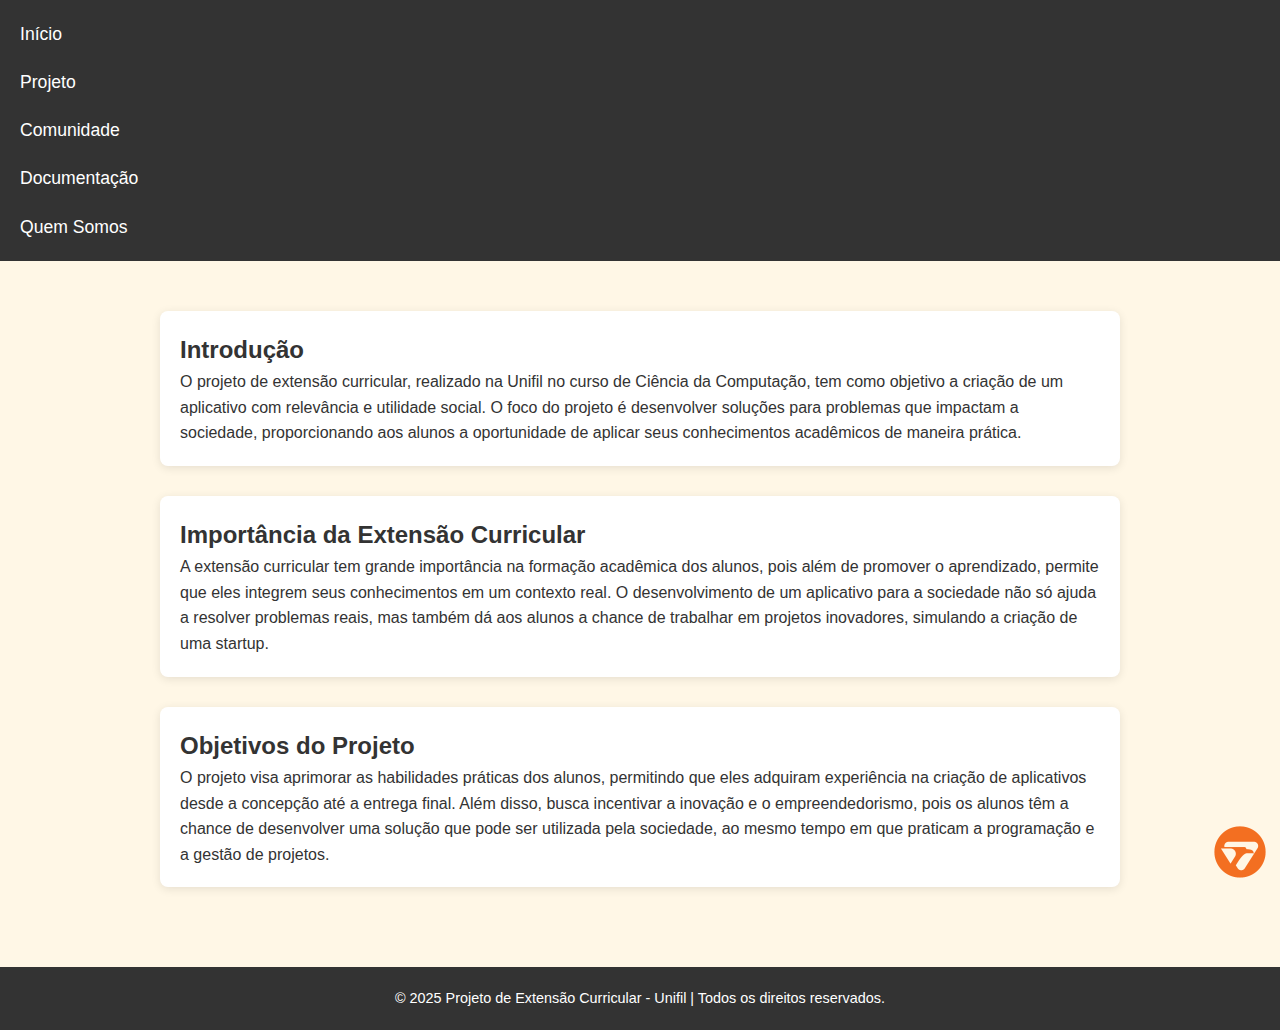
<file: index.html>
<!DOCTYPE html>
<html lang="pt-br">
<head>
    <meta charset="UTF-8">
    <meta name="viewport" content="width=device-width, initial-scale=1.0">
    <title>Portfólio Equipe</title>
    <link rel="stylesheet" href="styles.css">
</head>
<body>

    <!-- Menu de navegação -->
    <nav>
        <a href="index.html">Início</a>
        <a href="projeto.html" >Projeto</a>
        <a href="comunidade.html"  >Comunidade</a>
        <a href="Documentacao.html">Documentação</a>
         <a href="quem somos.html"  >Quem Somos</a>
    </nav>

     <!-- Seções do conteúdo -->
     <main class="content">
        <section id="intro" class="card">
            <h2>Introdução</h2>
            <p>O projeto de extensão curricular, realizado na Unifil no curso de Ciência da Computação, tem como objetivo a criação de um aplicativo com relevância e utilidade social. O foco do projeto é desenvolver soluções para problemas que impactam a sociedade, proporcionando aos alunos a oportunidade de aplicar seus conhecimentos acadêmicos de maneira prática.</p>
        </section>

        <section id="importancia" class="card">
            <h2>Importância da Extensão Curricular</h2>
            <p>A extensão curricular tem grande importância na formação acadêmica dos alunos, pois além de promover o aprendizado, permite que eles integrem seus conhecimentos em um contexto real. O desenvolvimento de um aplicativo para a sociedade não só ajuda a resolver problemas reais, mas também dá aos alunos a chance de trabalhar em projetos inovadores, simulando a criação de uma startup.</p>
        </section>

        <section id="objetivos" class="card">
            <h2>Objetivos do Projeto</h2>
            <p>O projeto visa aprimorar as habilidades práticas dos alunos, permitindo que eles adquiram experiência na criação de aplicativos desde a concepção até a entrega final. Além disso, busca incentivar a inovação e o empreendedorismo, pois os alunos têm a chance de desenvolver uma solução que pode ser utilizada pela sociedade, ao mesmo tempo em que praticam a programação e a gestão de projetos.</p>
        </section>
    </main>

    <!-- Rodapé -->
    <footer>
        <p>&copy; 2025 Projeto de Extensão Curricular - Unifil | Todos os direitos reservados.</p>
    </footer>

    <!-- Logo Unifil no canto inferior direito -->
    <div class="logo-unifil">
        <img src="img/logo_unifil-centro-universitario-filadelfia_bduUsl.png" alt="Logo Unifil">
    </div>

</body>
</html>
</file>
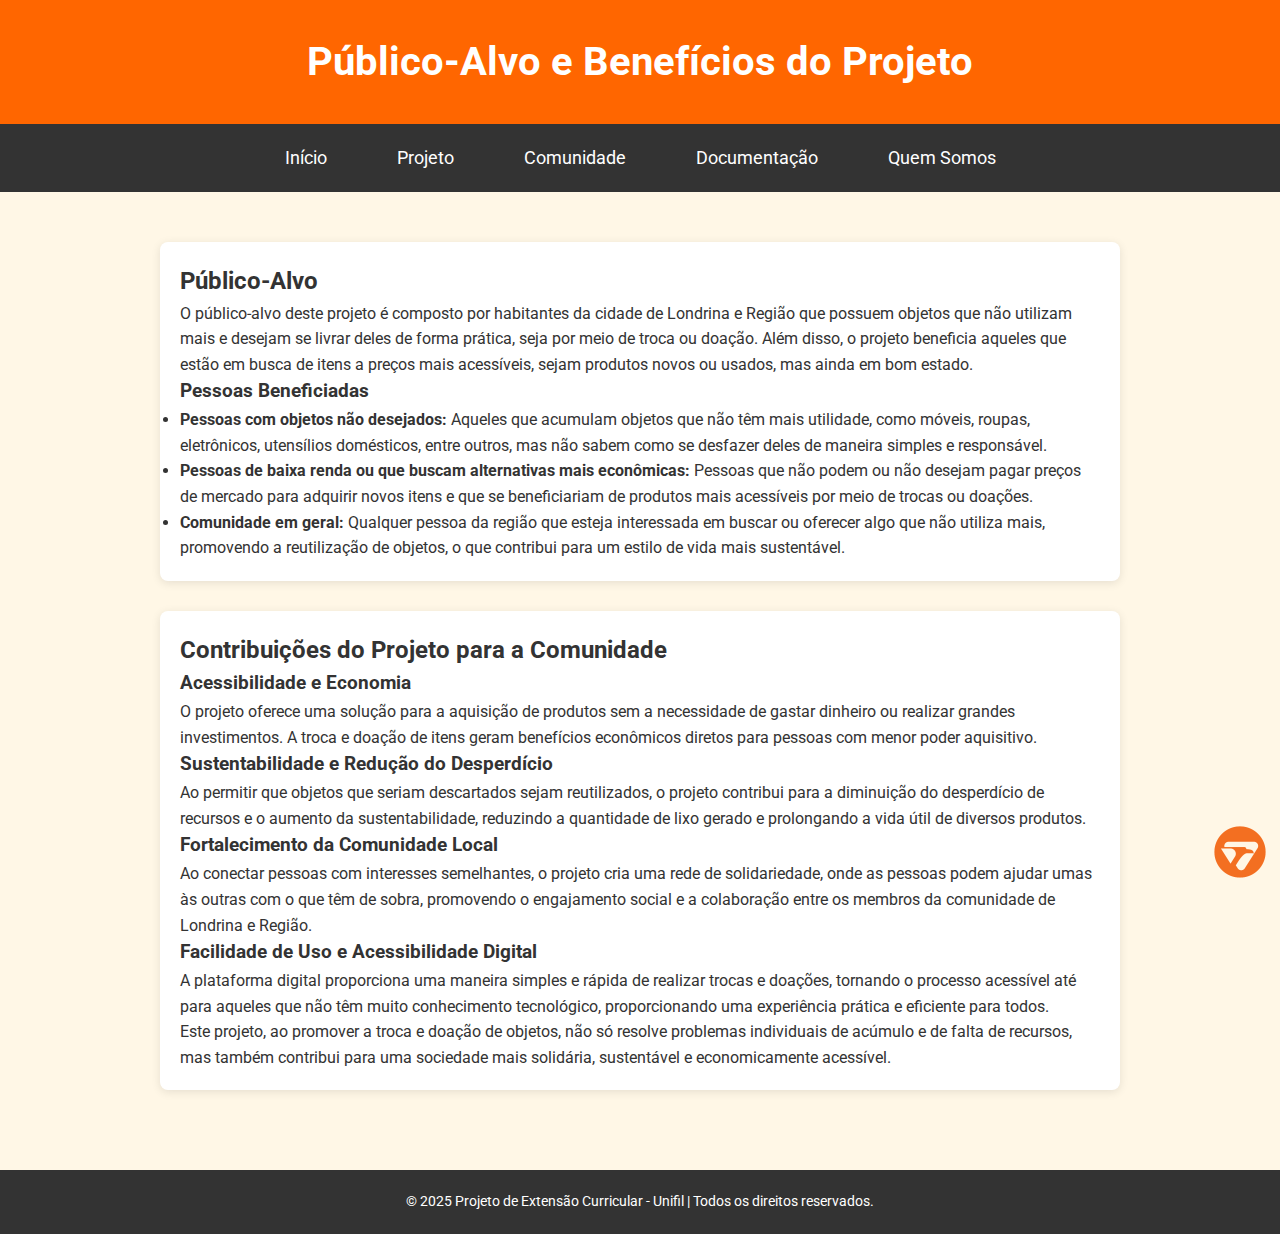
<file: comunidade.html>
<!DOCTYPE html>
<html lang="pt-br">
<head>
    <meta charset="UTF-8">
    <meta name="viewport" content="width=device-width, initial-scale=1.0">
    <title>Público-Alvo e Benefícios do Projeto</title>
    <link href="https://fonts.googleapis.com/css2?family=Roboto:wght@400;500;700&display=swap" rel="stylesheet">
    <link rel="stylesheet" href="styles.css">
</head>
<body>

    <!-- Header -->
    <header>
        <h1>Público-Alvo e Benefícios do Projeto</h1>
    </header>

    <!-- Menu de Navegação -->
    <nav>
        <ul>
            <li>  <a href="index.html">Início</a> </li>
                <li> <a href="projeto.html" >Projeto</a></li>
                    <li> <a href="comunidade.html"  >Comunidade</a></li>
                    <li> <a href="Documentacao.html">Documentação</a></li>
                        <li> <a href="quem somos.html"  >Quem Somos</a></li>
        </ul>
    </nav>

    <!-- Seções do Conteúdo -->
    <main class="content">

        <!-- Público-Alvo -->
        <section id="publico-alvo" class="card">
            <h2>Público-Alvo</h2>
            <p>O público-alvo deste projeto é composto por habitantes da cidade de Londrina e Região que possuem objetos que não utilizam mais e desejam se livrar deles de forma prática, seja por meio de troca ou doação. Além disso, o projeto beneficia aqueles que estão em busca de itens a preços mais acessíveis, sejam produtos novos ou usados, mas ainda em bom estado.</p>

            <h3>Pessoas Beneficiadas</h3>
            <ul>
                <li><strong>Pessoas com objetos não desejados:</strong> Aqueles que acumulam objetos que não têm mais utilidade, como móveis, roupas, eletrônicos, utensílios domésticos, entre outros, mas não sabem como se desfazer deles de maneira simples e responsável.</li>
                <li><strong>Pessoas de baixa renda ou que buscam alternativas mais econômicas:</strong> Pessoas que não podem ou não desejam pagar preços de mercado para adquirir novos itens e que se beneficiariam de produtos mais acessíveis por meio de trocas ou doações.</li>
                <li><strong>Comunidade em geral:</strong> Qualquer pessoa da região que esteja interessada em buscar ou oferecer algo que não utiliza mais, promovendo a reutilização de objetos, o que contribui para um estilo de vida mais sustentável.</li>
            </ul>
        </section>

        <!-- Benefícios -->
        <section id="beneficios" class="card">
            <h2>Contribuições do Projeto para a Comunidade</h2>

            <h3>Acessibilidade e Economia</h3>
            <p>O projeto oferece uma solução para a aquisição de produtos sem a necessidade de gastar dinheiro ou realizar grandes investimentos. A troca e doação de itens geram benefícios econômicos diretos para pessoas com menor poder aquisitivo.</p>

            <h3>Sustentabilidade e Redução do Desperdício</h3>
            <p>Ao permitir que objetos que seriam descartados sejam reutilizados, o projeto contribui para a diminuição do desperdício de recursos e o aumento da sustentabilidade, reduzindo a quantidade de lixo gerado e prolongando a vida útil de diversos produtos.</p>

            <h3>Fortalecimento da Comunidade Local</h3>
            <p>Ao conectar pessoas com interesses semelhantes, o projeto cria uma rede de solidariedade, onde as pessoas podem ajudar umas às outras com o que têm de sobra, promovendo o engajamento social e a colaboração entre os membros da comunidade de Londrina e Região.</p>

            <h3>Facilidade de Uso e Acessibilidade Digital</h3>
            <p>A plataforma digital proporciona uma maneira simples e rápida de realizar trocas e doações, tornando o processo acessível até para aqueles que não têm muito conhecimento tecnológico, proporcionando uma experiência prática e eficiente para todos.</p>

            <p>Este projeto, ao promover a troca e doação de objetos, não só resolve problemas individuais de acúmulo e de falta de recursos, mas também contribui para uma sociedade mais solidária, sustentável e economicamente acessível.</p>
        </section>
    </main>

      <!-- Rodapé -->
   <footer>
    <p>&copy; 2025 Projeto de Extensão Curricular - Unifil | Todos os direitos reservados.</p>
</footer>

<!-- Logo Unifil no canto inferior direito -->
<div class="logo-unifil">
    <img src="img/logo_unifil-centro-universitario-filadelfia_bduUsl.png" alt="Logo Unifil">
</div>

</body>
</html>
</file>
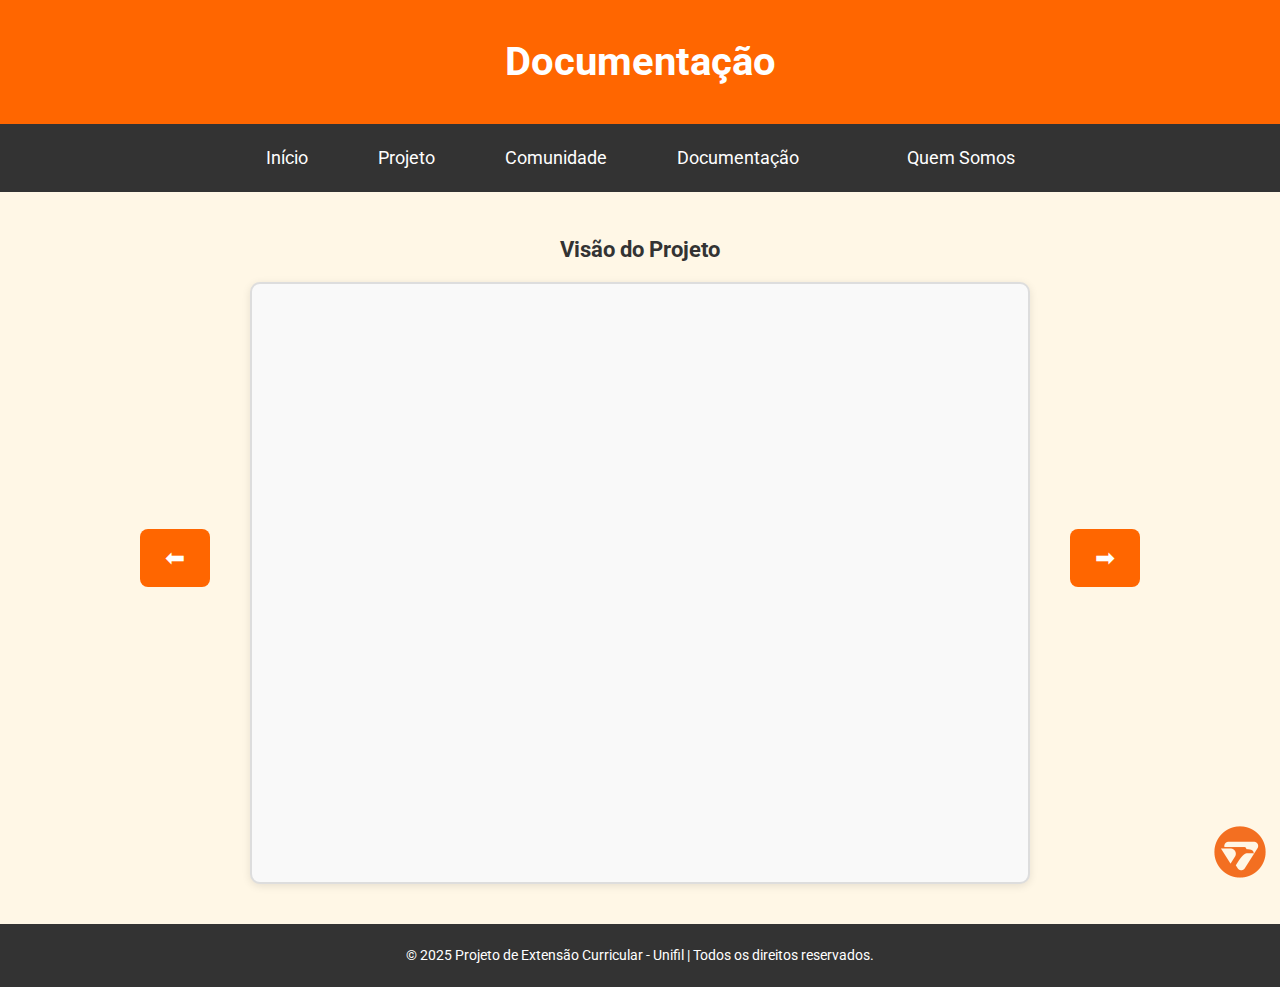
<file: Documentacao.html>
<!DOCTYPE html>
<html lang="pt-br">
<head>
    <meta charset="UTF-8">
    <meta name="viewport" content="width=device-width, initial-scale=1.0">
    <title>Aplicativo de Troca e Doação - Londrina</title>
    <link href="https://fonts.googleapis.com/css2?family=Roboto:wght@400;500;700&display=swap" rel="stylesheet">
    <link rel="stylesheet" href="styles.css">
</head>
<script>
const documentos = [
    { titulo: "Visão do Projeto", path: "documentos/extensão_unifil_ visão.pdf" },
    { titulo: "DER, implantação e workflow", path: "documentos/DER,diagrama_de_implantação_e_workflow.pdf" },
    { titulo: "MVP e Diagrama de Caso de Uso", path: "documentos/extensão_unifil-mvp_e_diagrama_caso_de_uso.pdf" },
  ];
    
  let indiceAtual = 0;

  function atualizarVisualizacao() {
    const doc = documentos[indiceAtual];
    document.getElementById("documentoAtual").textContent = doc.titulo;

    // Verifica se é PDF ou HTML
    if (doc.path.endsWith(".pdf")) {
      document.getElementById("conteudoDocumento").innerHTML = `
         <iframe 
        src="${doc.path}#toolbar=0&navpanes=0&scrollbar=0" 
        width="100%" 
        height="600px" 
        style="border: none;">
      </iframe>
    `;
    } else {
      document.getElementById("conteudoDocumento").innerHTML = `
        <iframe src="${doc.path}" width="100%" height="100%" style="border: none;></iframe>
      `;
    }
  }

  function anterior() {
    indiceAtual = (indiceAtual - 1 + documentos.length) % documentos.length;
    atualizarVisualizacao();
  }

  function proximo() {
    indiceAtual = (indiceAtual + 1) % documentos.length;
    atualizarVisualizacao();
  }

  window.onload = atualizarVisualizacao;
</script>

<body>

    <!-- Header -->
    <header>
        <div class="logo">
            <h1>Documentação</h1>
        </div>
    </header>

    <!-- Menu de navegação -->
    <nav>
        <ul>
            <li>  <a href="index.html">Início</a> </li>
                <li> <a href="projeto.html">Projeto</a></li>
                    <li> <a href="comunidade.html">Comunidade</a></li>
                    <li> <a href="Documentacao.html">Documentação</a></li>
c                        <li> <a href="quem somos.html">Quem Somos</a></li>
        </ul>
    </nav>

<div class="navegador-documentos-container">
  <button class="btn-esquerda" onclick="anterior()">⬅</button>

  <div class="documento-centro">
    <span id="documentoAtual">Documento 1</span>
    <div id="conteudoDocumento" class="conteudo-documento">
      <p>Conteúdo do Documento 1</p>
    </div>
  </div>

  <button class="btn-direita" onclick="proximo()">➡</button>
</div>

   <!-- Rodapé -->
   <footer>
    <p>&copy; 2025 Projeto de Extensão Curricular - Unifil | Todos os direitos reservados.</p>
</footer>

<!-- Logo Unifil no canto inferior direito -->
<div class="logo-unifil">
    <img src="img/logo_unifil-centro-universitario-filadelfia_bduUsl.png" alt="Logo Unifil">
</div>

</body>
</html>
</file>
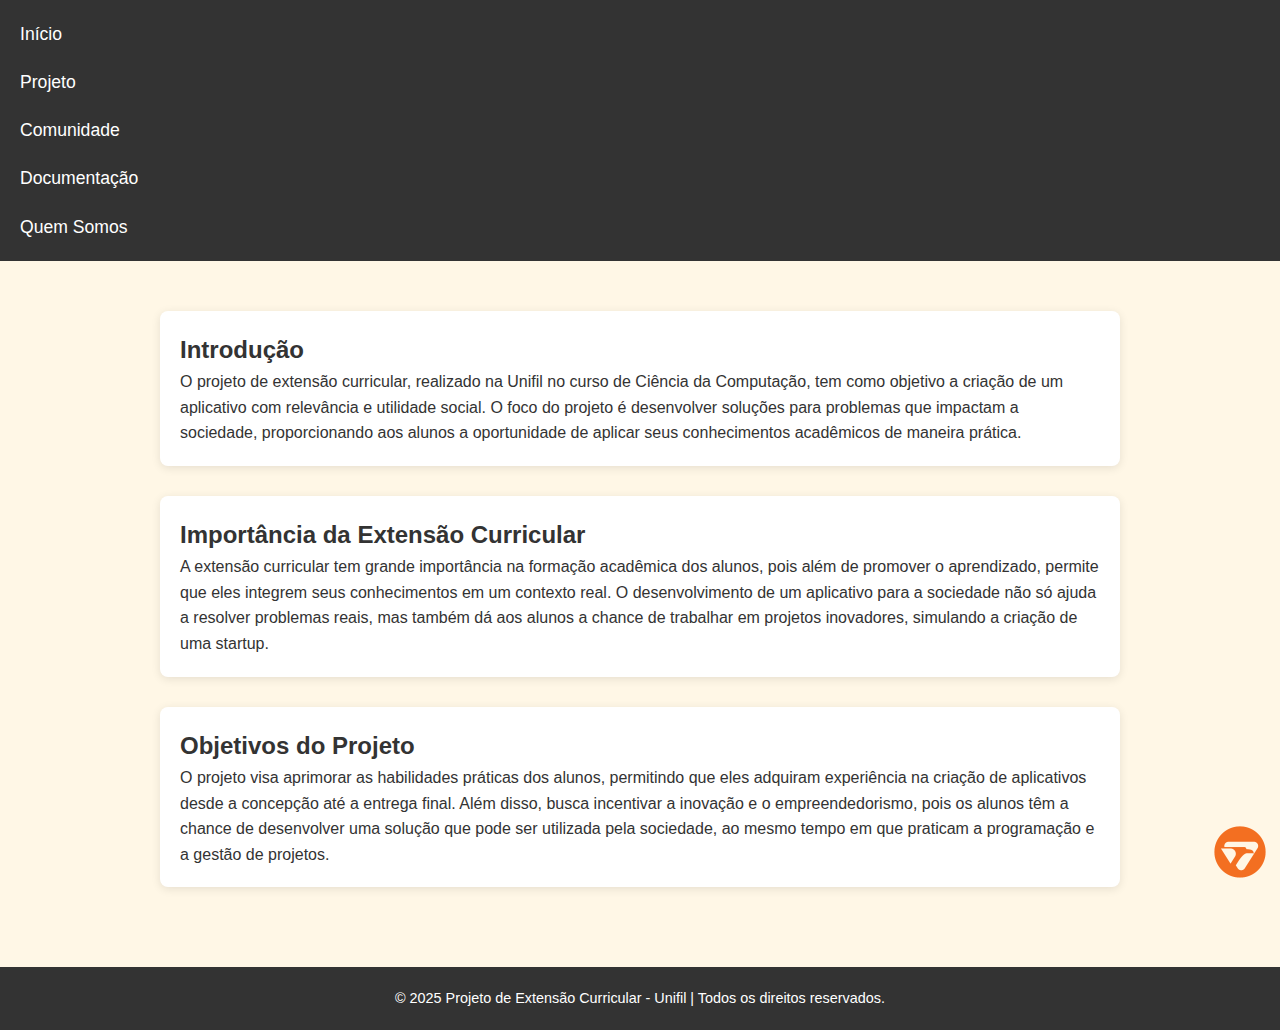
<file: Home.html>
<!DOCTYPE html>
<html lang="pt-br">
<head>
    <meta charset="UTF-8">
    <meta name="viewport" content="width=device-width, initial-scale=1.0">
    <title>Portfólio Equipe</title>
    <link rel="stylesheet" href="styles.css">
</head>
<body>

    <!-- Menu de navegação -->
    <nav>
        <a href="Home.html">Início</a>
        <a href="projeto.html" >Projeto</a>
        <a href="comunidade.html"  >Comunidade</a>
        <a href="Documentacao.html">Documentação</a>
         <a href="quem somos.html"  >Quem Somos</a>
    </nav>

     <!-- Seções do conteúdo -->
     <main class="content">
        <section id="intro" class="card">
            <h2>Introdução</h2>
            <p>O projeto de extensão curricular, realizado na Unifil no curso de Ciência da Computação, tem como objetivo a criação de um aplicativo com relevância e utilidade social. O foco do projeto é desenvolver soluções para problemas que impactam a sociedade, proporcionando aos alunos a oportunidade de aplicar seus conhecimentos acadêmicos de maneira prática.</p>
        </section>

        <section id="importancia" class="card">
            <h2>Importância da Extensão Curricular</h2>
            <p>A extensão curricular tem grande importância na formação acadêmica dos alunos, pois além de promover o aprendizado, permite que eles integrem seus conhecimentos em um contexto real. O desenvolvimento de um aplicativo para a sociedade não só ajuda a resolver problemas reais, mas também dá aos alunos a chance de trabalhar em projetos inovadores, simulando a criação de uma startup.</p>
        </section>

        <section id="objetivos" class="card">
            <h2>Objetivos do Projeto</h2>
            <p>O projeto visa aprimorar as habilidades práticas dos alunos, permitindo que eles adquiram experiência na criação de aplicativos desde a concepção até a entrega final. Além disso, busca incentivar a inovação e o empreendedorismo, pois os alunos têm a chance de desenvolver uma solução que pode ser utilizada pela sociedade, ao mesmo tempo em que praticam a programação e a gestão de projetos.</p>
        </section>
    </main>

    <!-- Rodapé -->
    <footer>
        <p>&copy; 2025 Projeto de Extensão Curricular - Unifil | Todos os direitos reservados.</p>
    </footer>

    <!-- Logo Unifil no canto inferior direito -->
    <div class="logo-unifil">
        <img src="img/logo_unifil-centro-universitario-filadelfia_bduUsl.png" alt="Logo Unifil">
    </div>

</body>
</html>
</file>
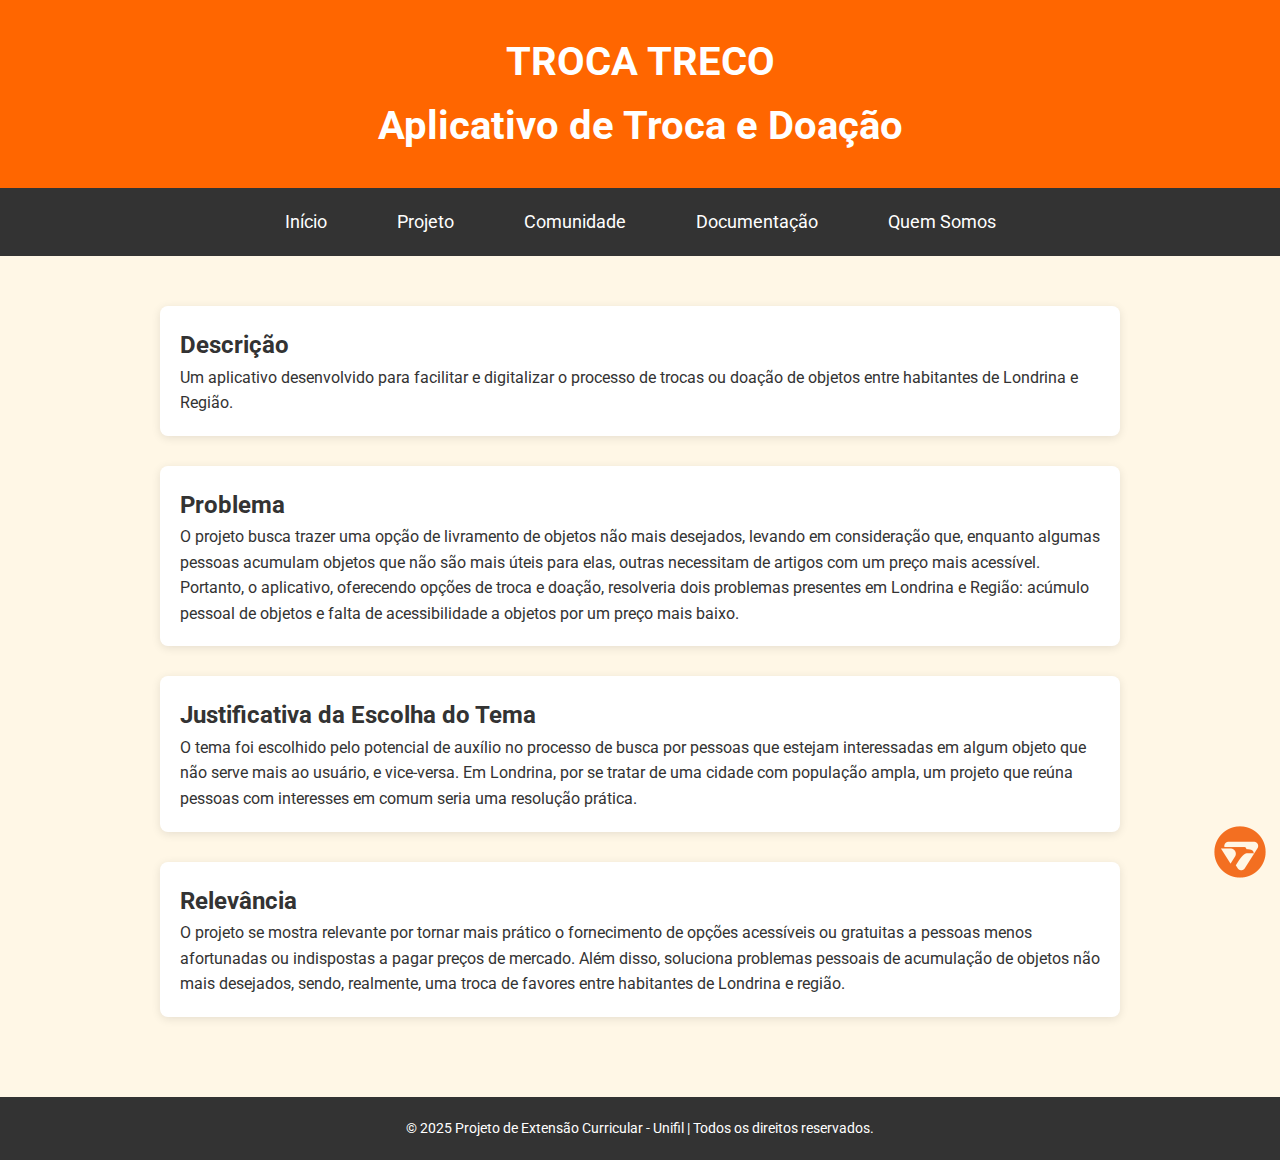
<file: projeto.html>
<!DOCTYPE html>
<html lang="pt-br">
<head>
    <meta charset="UTF-8">
    <meta name="viewport" content="width=device-width, initial-scale=1.0">
    <title>Aplicativo de Troca e Doação - Londrina</title>
    <link href="https://fonts.googleapis.com/css2?family=Roboto:wght@400;500;700&display=swap" rel="stylesheet">
    <link rel="stylesheet" href="styles.css">
</head>
<body>

    <!-- Header -->
    <header>
        <div class="logo">
            <h1>TROCA TRECO</h1>
            <h1>Aplicativo de Troca e Doação</h1>
        </div>
    </header>

    <!-- Menu de navegação -->
    <nav>
        <ul>
            <li>  <a href="index.html">Início</a> </li>
                <li> <a href="projeto.html" >Projeto</a></li>
                    <li> <a href="comunidade.html"  >Comunidade</a></li>
                      <li><a href="Documentacao.html">Documentação</a></li>
                        <li> <a href="quem somos.html"  >Quem Somos</a></li>
        </ul>
    </nav>

     <!-- Seções do conteúdo -->
     <main class="content">
        <section id="descricao" class="card">
            <h2>Descrição</h2>
            <p>Um aplicativo desenvolvido para facilitar e digitalizar o processo de trocas ou doação de objetos entre habitantes de Londrina e Região.</p>
        </section>

        <section id="problema" class="card">
            <h2>Problema</h2>
            <p>O projeto busca trazer uma opção de livramento de objetos não mais desejados, levando em consideração que, enquanto algumas pessoas acumulam objetos que não são mais úteis para elas, outras necessitam de artigos com um preço mais acessível. Portanto, o aplicativo, oferecendo opções de troca e doação, resolveria dois problemas presentes em Londrina e Região: acúmulo pessoal de objetos e falta de acessibilidade a objetos por um preço mais baixo.</p>
        </section>

        <section id="justificativa" class="card">
            <h2>Justificativa da Escolha do Tema</h2>
            <p>O tema foi escolhido pelo potencial de auxílio no processo de busca por pessoas que estejam interessadas em algum objeto que não serve mais ao usuário, e vice-versa. Em Londrina, por se tratar de uma cidade com população ampla, um projeto que reúna pessoas com interesses em comum seria uma resolução prática.</p>
        </section>

        <section id="relevancia" class="card">
            <h2>Relevância</h2>
            <p>O projeto se mostra relevante por tornar mais prático o fornecimento de opções acessíveis ou gratuitas a pessoas menos afortunadas ou indispostas a pagar preços de mercado. Além disso, soluciona problemas pessoais de acumulação de objetos não mais desejados, sendo, realmente, uma troca de favores entre habitantes de Londrina e região.</p>
        </section>
    </main>

   <!-- Rodapé -->
   <footer>
    <p>&copy; 2025 Projeto de Extensão Curricular - Unifil | Todos os direitos reservados.</p>
</footer>

<!-- Logo Unifil no canto inferior direito -->
<div class="logo-unifil">
    <img src="img/logo_unifil-centro-universitario-filadelfia_bduUsl.png" alt="Logo Unifil">
</div>

</body>
</html>
</file>
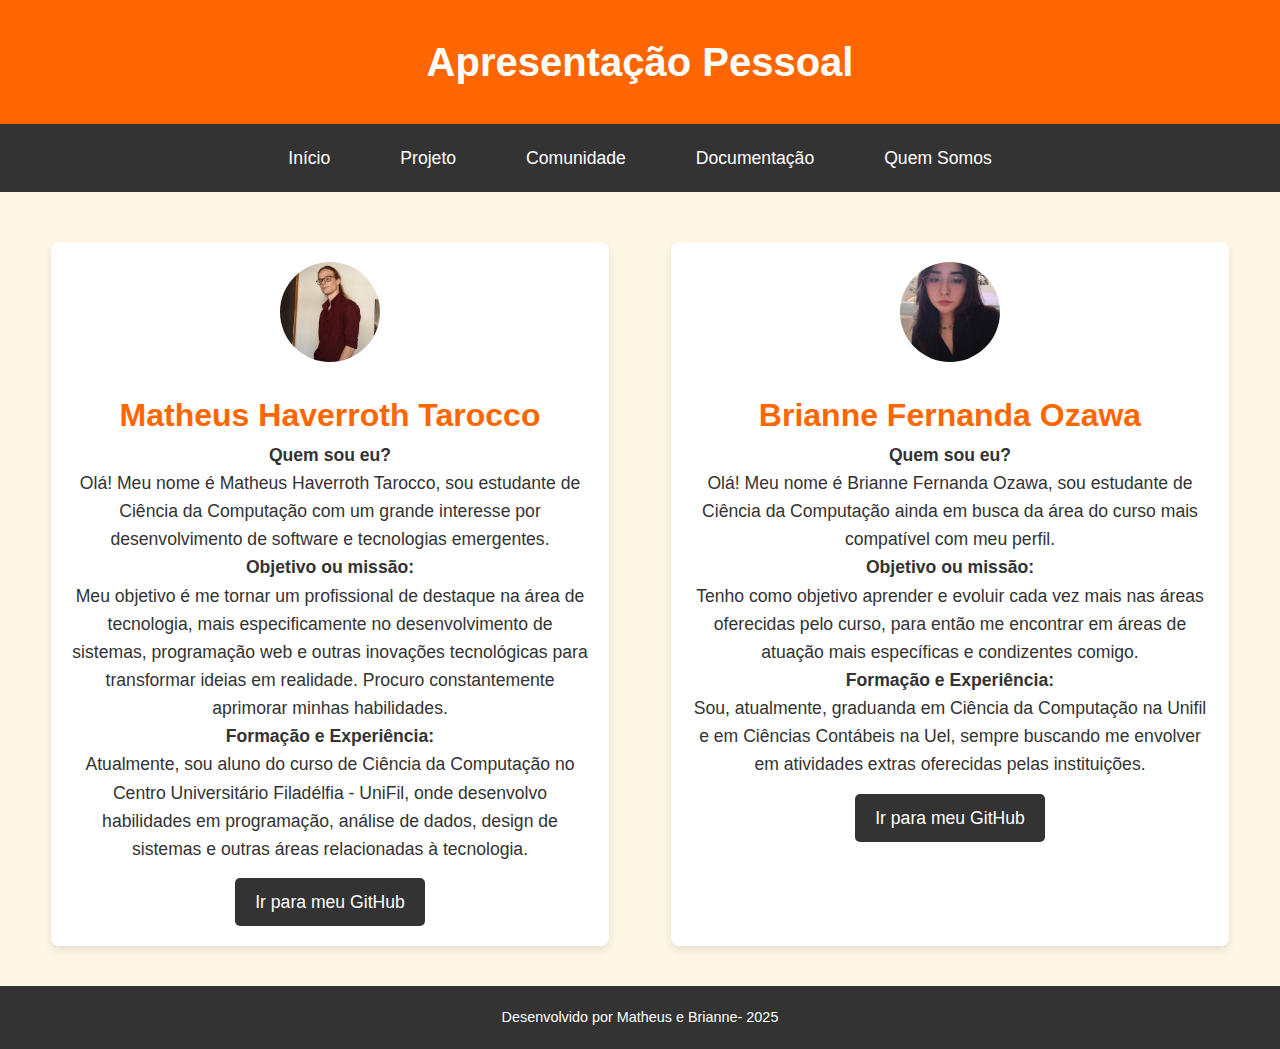
<file: quem somos.html>
<!DOCTYPE html>
<html lang="pt-br">
<head>
    <meta charset="UTF-8">
    <meta name="viewport" content="width=device-width, initial-scale=1.0">
    <title>Apresentação Pessoal</title>
    <link rel="stylesheet" href="styles.css">
</head>
<body>

    <!-- Header -->
    <header>
        <h1>Apresentação Pessoal</h1>
    </header>
     <!-- Menu de navegação -->
     <nav>
        <ul>
            <li>  <a href="index.html">Início</a> </li>
                <li> <a href="projeto.html" >Projeto</a></li>
                    <li> <a href="comunidade.html"  >Comunidade</a></li>
                    <li>  <a href="Documentacao.html">Documentação</a></li>
                        <li> <a href="quem somos.html"  >Quem Somos</a></li>
        </ul>
    </nav>

    <!-- Container com duas divs lado a lado -->
    <div class="container">

        <!-- Minha apresentação -->
        <div class="perfil">
            <img src="img\avatar-Matheus.jpg" alt="Avatar de Matheus" class="avatar">
            <h2>Matheus Haverroth Tarocco</h2>
            <p><strong>Quem sou eu?</strong><br>Olá! Meu nome é Matheus Haverroth Tarocco, sou estudante de Ciência da Computação com um grande interesse por desenvolvimento de software e tecnologias emergentes.</p>
            <p><strong>Objetivo ou missão:</strong><br>Meu objetivo é me tornar um profissional de destaque na área de tecnologia, mais especificamente no desenvolvimento de sistemas, programação web e outras inovações tecnológicas para transformar ideias em realidade. Procuro constantemente aprimorar minhas habilidades.</p>
            <p><strong>Formação e Experiência:</strong><br>Atualmente, sou aluno do curso de Ciência da Computação no Centro Universitário Filadélfia - UniFil, onde desenvolvo habilidades em programação, análise de dados, design de sistemas e outras áreas relacionadas à tecnologia.</p>
            <a href="https://github.com/MatheusTarocco" class="btn-github" target="_blank">Ir para meu GitHub</a>
        </div>

        <!-- Apresentação do colega -->
        <div class="perfil">
            <img src="img\Brianne.jpg" alt="Avatar do Colega" class="avatar">
            <h2>Brianne Fernanda Ozawa</h2>
            <p><strong>Quem sou eu?</strong><br>Olá! Meu nome é Brianne Fernanda Ozawa, sou estudante de Ciência da Computação ainda em busca da área do curso mais compatível com meu perfil.</p>
            <p><strong>Objetivo ou missão:</strong><br>Tenho como objetivo aprender e evoluir cada vez mais nas áreas oferecidas pelo curso, para então me encontrar em áreas de atuação mais específicas e condizentes comigo.</p>
            <p><strong>Formação e Experiência:</strong><br>Sou, atualmente, graduanda em Ciência da Computação na Unifil e em Ciências Contábeis na Uel, sempre buscando me envolver em atividades extras oferecidas pelas instituições.</p>
            <a href=" https://github.com/briozawa" class="btn-github" target="_blank">Ir para meu GitHub</a>
        </div>

    </div>

    <footer>
        <p>Desenvolvido por Matheus e Brianne- 2025</p>
    </footer>

</body>
</html>
</file>
<file: styles.css>
/* ==================== RESET & GERAIS ==================== */
* {
    box-sizing: border-box;
    margin: 0;
    padding: 0;
}

body {
    font-family: 'Roboto', sans-serif;
    background-color: #fff7e6;
    color: #333;
    line-height: 1.6;
}

/* ==================== HEADER ==================== */
header {
    background-color: #ff6600;
    color: white;
    text-align: center;
    padding: 30px 0;
}

header h1 {
    font-size: 2.5em;
}

/* ==================== NAVEGAÇÃO ==================== */
nav {
    background-color: #333;
    padding: 10px 0;
}

nav ul {
    list-style: none;
    display: flex;
    justify-content: center;
    flex-wrap: wrap;
    gap: 30px;
    margin: 0;
    padding: 0;
}

nav ul li {
    display: inline-block;
}

nav a {
    color: white;
    text-decoration: none;
    font-size: 1.1em;
    padding: 10px 20px;
    display: block;
    transition: background-color 0.3s ease;
    border-radius: 5px;
}

nav a:hover {
    background-color: #ff6600;
}

/* ==================== CONTEÚDO PADRÃO ==================== */
.content {
    width: 90%;
    max-width: 1000px;
    margin: 30px auto;
    padding: 20px;
}

/* ==================== CARTÕES ==================== */
.card {
    background-color: white;
    border-radius: 8px;
    padding: 20px;
    margin-bottom: 30px;
    box-shadow: 0 2px 10px rgba(0, 0, 0, 0.1);
    transition: 0.3s ease;
}

.card:hover {
    transform: translateY(-5px);
    box-shadow: 0 5px 20px rgba(0, 0, 0, 0.15);
}

/* ==================== ÁREA DOCUMENTOS ==================== */
.navegador-documentos-container {
    display: flex;
    justify-content: space-between;
    align-items: center;
    margin: 40px auto;
    width: 90%;
    max-width: 1000px;
    gap: 20px;
    flex-wrap: wrap;
}

.btn-esquerda,
.btn-direita {
    background-color: #ff6600;
    color: white;
    border: none;
    padding: 15px 25px;
    font-size: 24px;
    border-radius: 8px;
    cursor: pointer;
    transition: background-color 0.3s ease;
}

.btn-esquerda:hover,
.btn-direita:hover {
    background-color: #e65c00;
}

.documento-centro {
    flex: 1;
    text-align: center;
    padding: 0 20px;
}

.documento-centro span {
    display: block;
    font-size: 22px;
    font-weight: bold;
    margin-bottom: 15px;
    color: #333;
}

.conteudo-documento {
    background-color: #f9f9f9;
    padding: 25px;
    border: 2px solid #ddd;
    border-radius: 10px;
    box-shadow: 0px 2px 8px rgba(0, 0, 0, 0.1);
}

.conteudo-documento iframe {
    width: 100%;
    height: 60vh;
    border: none;
}

/* ==================== PÁGINA QUEM SOMOS ==================== */
.container {
    display: flex;
    justify-content: space-around;
    flex-wrap: wrap;
    margin-top: 30px;
    padding: 20px;
}

.perfil {
    background-color: #fff;
    padding: 20px;
    width: 45%;
    margin-bottom: 20px;
    box-shadow: 0 4px 8px rgba(0, 0, 0, 0.1);
    border-radius: 8px;
    text-align: center;
}

.perfil h2 {
    font-size: 2em;
    color: #ff6600;
}

.perfil p {
    font-size: 1.1em;
}

.avatar {
    width: 100px;
    height: 100px;
    border-radius: 50%;
    object-fit: cover;
    margin-bottom: 20px;
}

.btn-github {
    background-color: #333;
    color: white;
    padding: 10px 20px;
    text-decoration: none;
    font-size: 1.1em;
    border-radius: 5px;
    display: inline-block;
    margin-top: 15px;
}

.btn-github:hover {
    background-color: #ff6600;
    color: white;
}

/* ==================== FOOTER ==================== */
footer {
    background-color: #333;
    color: white;
    text-align: center;
    padding: 20px 0;
    width: 100%;
    font-size: 0.9em;
}

/* ==================== LOGO UNIFIL ==================== */
.logo-unifil {
    position: fixed;
    bottom: 10px;
    right: 10px;
    width: 60px;
    animation: moveLogo 2s infinite alternate;
}

.logo-unifil img {
    max-width: 100%;
    height: auto;
}

@keyframes moveLogo {
    0% { transform: translateY(0); }
    100% { transform: translateY(-10px); }
}

/* ==================== RESPONSIVIDADE ==================== */
@media (max-width: 768px) {
    nav ul {
        flex-direction: column;
        align-items: center;
    }

    .navegador-documentos-container {
        flex-direction: column;
    }

    .documento-centro {
        width: 100%;
        padding: 0;
    }

    .conteudo-documento iframe {
        height: 50vh;
    }

    .container {
        flex-direction: column;
        align-items: center;
    }

    .perfil {
        width: 90%;
    }

    .btn-esquerda,
    .btn-direita {
        font-size: 1.2rem;
        padding: 10px 20px;
    }

    .logo-unifil {
        width: 50px;
    }
}
</file>
